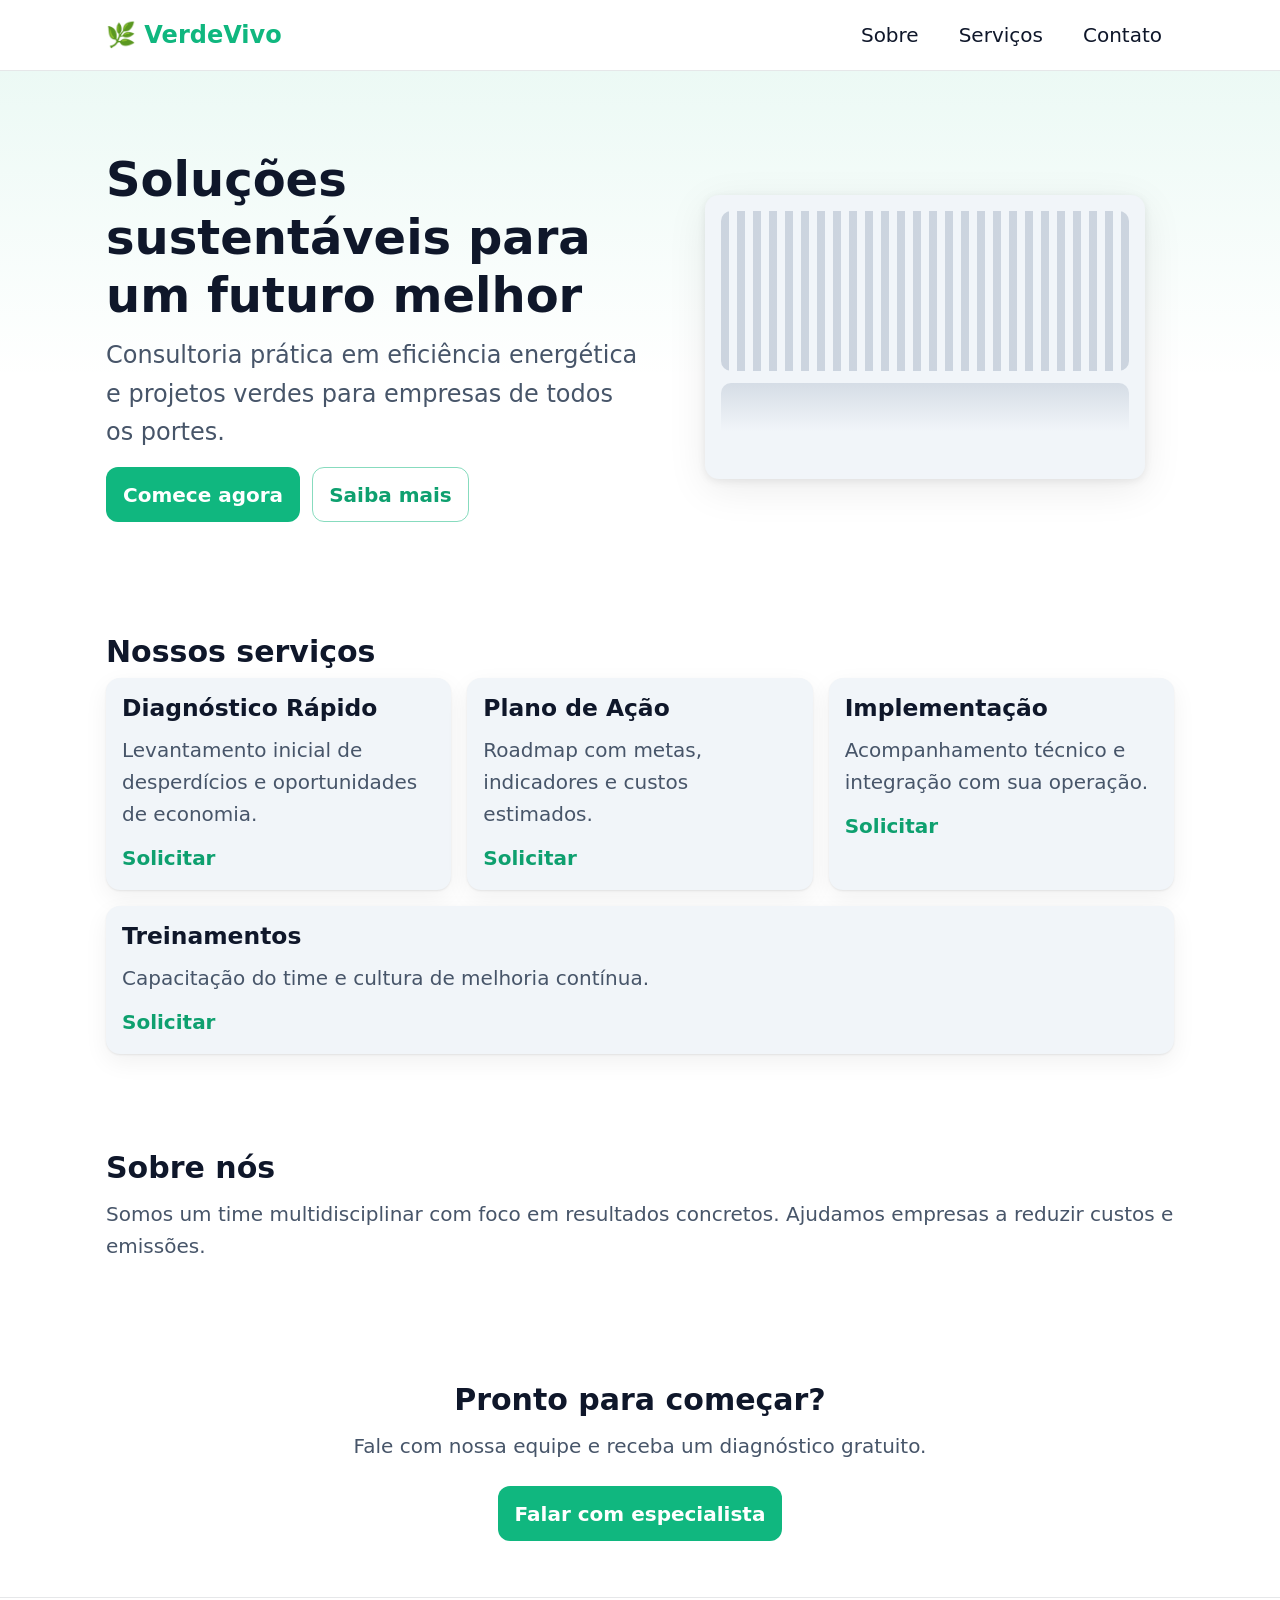
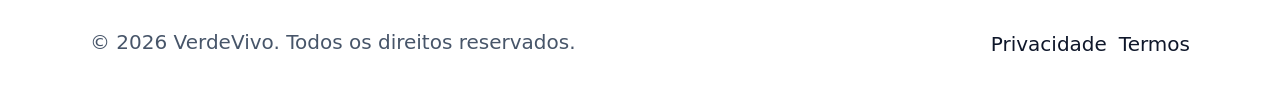
<file: index.html>
<!doctype html>
<html lang="pt-BR">
  <head>
    <meta charset="utf-8">
    <meta name="viewport" content="width=device-width, initial-scale=1">
    <title>Landing — Atividade Prática CSS</title>
    <meta name="description" content="Landing page simples para praticar CSS moderno (Flexbox, tipografia fluida e temas).">
    <link rel="stylesheet" href="styles.css">
  </head>
  <body>
    <a class="skip-link" href="#conteudo">Pular para o conteúdo</a>

    <header class="site-header" role="banner">
      <div class="container header-inner">
        <a class="brand" href="#"><span aria-hidden="true">🌿</span> VerdeVivo</a>
        <nav class="site-nav" aria-label="Principal">
          <ul class="nav-list">
            <li><a href="#sobre">Sobre</a></li>
            <li><a href="#servicos">Serviços</a></li>
            <li><a href="#contato">Contato</a></li>
          </ul>
        </nav>
      </div>
    </header>

    <main id="conteudo">
      <section class="hero" aria-labelledby="hero-title">
        <div class="container hero-inner">
          <div class="hero-copy">
            <h1 id="hero-title">Soluções sustentáveis para um futuro melhor</h1>
            <p class="hero-subtitle">Consultoria prática em eficiência energética e projetos verdes para empresas de todos os portes.</p>
            <div class="hero-actions">
              <a class="btn btn-primary" href="#contato">Comece agora</a>
              <a class="btn btn-outline" href="#sobre">Saiba mais</a>
            </div>
          </div>
          <div class="hero-media" aria-hidden="true">
            <div class="mock-card">
              <div class="mock-chart"></div>
              <div class="mock-lines"></div>
            </div>
          </div>
        </div>
      </section>

      <section id="servicos" class="features" aria-labelledby="features-title">
        <div class="container">
          <h2 id="features-title">Nossos serviços</h2>

          <div class="cards">
            <article class="card">
              <h3 class="card__title">Diagnóstico Rápido</h3>
              <p class="card__text">Levantamento inicial de desperdícios e oportunidades de economia.</p>
              <a class="card__link" href="#contato">Solicitar</a>
            </article>

            <article class="card">
              <h3 class="card__title">Plano de Ação</h3>
              <p class="card__text">Roadmap com metas, indicadores e custos estimados.</p>
              <a class="card__link" href="#contato">Solicitar</a>
            </article>

            <article class="card">
              <h3 class="card__title">Implementação</h3>
              <p class="card__text">Acompanhamento técnico e integração com sua operação.</p>
              <a class="card__link" href="#contato">Solicitar</a>
            </article>

            <article class="card">
              <h3 class="card__title">Treinamentos</h3>
              <p class="card__text">Capacitação do time e cultura de melhoria contínua.</p>
              <a class="card__link" href="#contato">Solicitar</a>
            </article>
          </div>
        </div>
      </section>

      <section id="sobre" class="about" aria-labelledby="about-title">
        <div class="container">
          <h2 id="about-title">Sobre nós</h2>
          <p>Somos um time multidisciplinar com foco em resultados concretos. Ajudamos empresas a reduzir custos e emissões.</p>
        </div>
      </section>

      <section id="contato" class="cta" aria-labelledby="cta-title">
        <div class="container">
          <h2 id="cta-title">Pronto para começar?</h2>
          <p>Fale com nossa equipe e receba um diagnóstico gratuito.</p>
          <a class="btn btn-primary" href="#">Falar com especialista</a>
        </div>
      </section>
    </main>

    <footer class="site-footer">
      <div class="container footer-inner">
        <p>&copy; <span id="year"></span> VerdeVivo. Todos os direitos reservados.</p>
        <nav aria-label="Rodapé">
          <ul class="nav-list">
            <li><a href="#">Privacidade</a></li>
            <li><a href="#">Termos</a></li>
          </ul>
        </nav>
      </div>
    </footer>

    <script>
      document.getElementById('year').textContent = new Date().getFullYear();
    </script>
  </body>
</html>
</file>
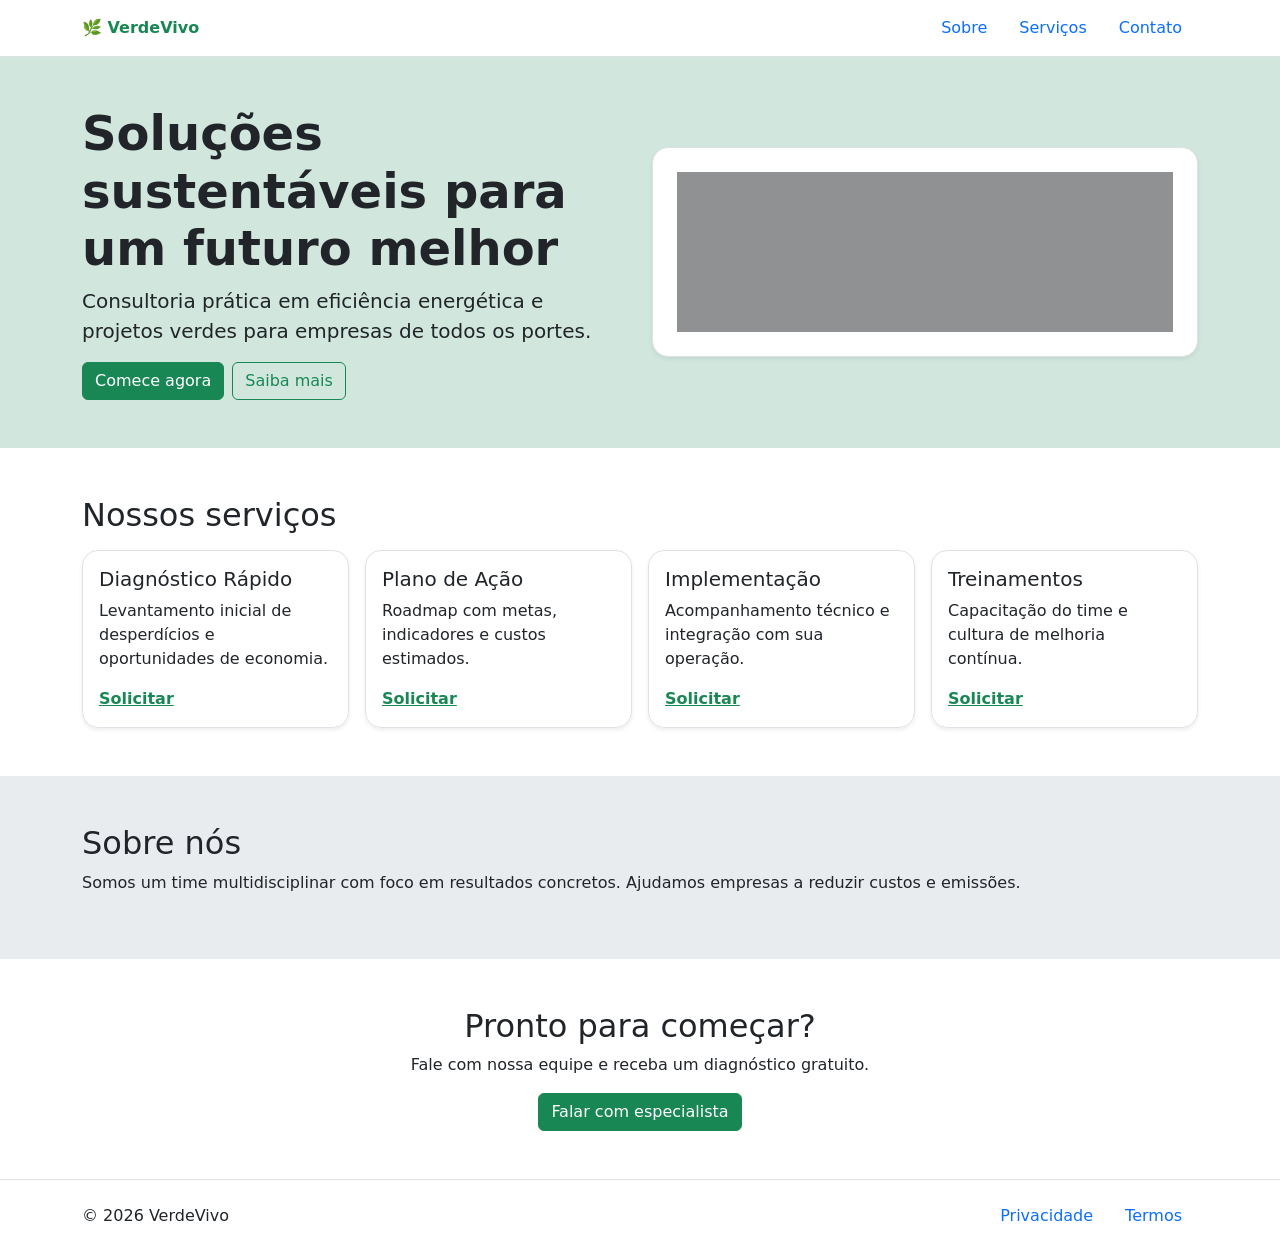
<file: bootstrap.html>
<!doctype html>
<html lang="pt-BR">
  <head>
    <meta charset="utf-8">
    <meta name="viewport" content="width=device-width, initial-scale=1">
    <title>Landing — Versão Bootstrap</title>
    <link href="https://cdn.jsdelivr.net/npm/bootstrap@5.3.3/dist/css/bootstrap.min.css" rel="stylesheet">
    <link rel="stylesheet" href="styles-bootstrap.css">
  </head>
  <body class="bg-body text-body">
    <a class="visually-hidden-focusable position-absolute start-0 top-0 p-2 bg-body rounded" href="#conteudo">Pular para o conteúdo</a>

    <header class="sticky-top border-bottom bg-body bg-opacity-90 backdrop-blur">
      <div class="container d-flex justify-content-between align-items-center py-2">
        <a class="fw-bold text-success text-decoration-none" href="#"><span aria-hidden="true">🌿</span> VerdeVivo</a>
        <nav aria-label="Principal">
          <ul class="nav">
            <li class="nav-item"><a class="nav-link" href="#sobre">Sobre</a></li>
            <li class="nav-item"><a class="nav-link" href="#servicos">Serviços</a></li>
            <li class="nav-item"><a class="nav-link" href="#contato">Contato</a></li>
          </ul>
        </nav>
      </div>
    </header>

    <main id="conteudo">
      <section class="py-5 bg-success-subtle">
        <div class="container">
          <div class="row align-items-center g-4">
            <div class="col-12 col-md-6">
              <h1 class="display-5 fw-bold">Soluções sustentáveis para um futuro melhor</h1>
              <p class="lead">Consultoria prática em eficiência energética e projetos verdes para empresas de todos os portes.</p>
              <div class="d-flex gap-2">
                <a class="btn btn-success" href="#contato">Comece agora</a>
                <a class="btn btn-outline-success" href="#sobre">Saiba mais</a>
              </div>
            </div>
            <div class="col-12 col-md-6">
              <div class="p-4 border rounded-4 shadow-sm bg-body">
                <div class="placeholder-glow"><span class="placeholder col-12" style="height: 160px;"></span></div>
              </div>
            </div>
          </div>
        </div>
      </section>

      <section id="servicos" class="py-5">
        <div class="container">
          <h2 class="h2 mb-3">Nossos serviços</h2>
          <div class="row g-3">
            <div class="col-12 col-md-6 col-lg-3">
              <div class="p-3 border rounded-4 h-100 shadow-sm">
                <h3 class="h5">Diagnóstico Rápido</h3>
                <p>Levantamento inicial de desperdícios e oportunidades de economia.</p>
                <a href="#contato" class="link-success fw-semibold">Solicitar</a>
              </div>
            </div>
            <div class="col-12 col-md-6 col-lg-3">
              <div class="p-3 border rounded-4 h-100 shadow-sm">
                <h3 class="h5">Plano de Ação</h3>
                <p>Roadmap com metas, indicadores e custos estimados.</p>
                <a href="#contato" class="link-success fw-semibold">Solicitar</a>
              </div>
            </div>
            <div class="col-12 col-md-6 col-lg-3">
              <div class="p-3 border rounded-4 h-100 shadow-sm">
                <h3 class="h5">Implementação</h3>
                <p>Acompanhamento técnico e integração com sua operação.</p>
                <a href="#contato" class="link-success fw-semibold">Solicitar</a>
              </div>
            </div>
            <div class="col-12 col-md-6 col-lg-3">
              <div class="p-3 border rounded-4 h-100 shadow-sm">
                <h3 class="h5">Treinamentos</h3>
                <p>Capacitação do time e cultura de melhoria contínua.</p>
                <a href="#contato" class="link-success fw-semibold">Solicitar</a>
              </div>
            </div>
          </div>
        </div>
      </section>

      <section id="sobre" class="py-5 bg-body-secondary">
        <div class="container">
          <h2 class="h2">Sobre nós</h2>
          <p>Somos um time multidisciplinar com foco em resultados concretos. Ajudamos empresas a reduzir custos e emissões.</p>
        </div>
      </section>

      <section id="contato" class="py-5 text-center">
        <div class="container">
          <h2 class="h2">Pronto para começar?</h2>
          <p>Fale com nossa equipe e receba um diagnóstico gratuito.</p>
          <a class="btn btn-success" href="#">Falar com especialista</a>
        </div>
      </section>
    </main>

    <footer class="border-top py-3">
      <div class="container d-flex justify-content-between align-items-center">
        <p class="m-0">&copy; <span id="year"></span> VerdeVivo</p>
        <ul class="nav">
          <li class="nav-item"><a class="nav-link" href="#">Privacidade</a></li>
          <li class="nav-item"><a class="nav-link" href="#">Termos</a></li>
        </ul>
      </div>
    </footer>

    <script>
      document.getElementById('year').textContent = new Date().getFullYear();
    </script>
  </body>
</html>
</file>
<file: styles.css>
/* ====== Tokens e tema ====== */
:root{
  --bg: #ffffff;
  --fg: #0f172a;
  --muted: #475569;
  --brand: hsl(160 84% 39%);
  --brand-strong: hsl(160 84% 34%);
  --surface: #f1f5f9;
  --radius: 14px;

  /* Tipografia fluida: 16px → 20px */
  --fs-base: clamp(1rem, 0.9rem + 0.6vw, 1.25rem);
  --fs-lg: clamp(1.125rem, 1rem + 0.8vw, 1.5rem);
  --fs-xl: clamp(1.5rem, 1.2rem + 1.5vw, 2.25rem);
  --fs-2xl: clamp(2rem, 1.6rem + 2vw, 3rem);
}

@media (prefers-color-scheme: dark){
  :root{
    --bg: #0b1020;
    --fg: #e5e7eb;
    --muted: #93a1b3;
    --surface: #0f172a;
    --brand: hsl(160 70% 45%);
    --brand-strong: hsl(160 70% 40%);
  }
}

/* ====== Reset leve e base ====== */
*{ box-sizing: border-box; }
html, body{ height: 100%; }
body{
  margin: 0;
  font: 400 var(--fs-base)/1.6 system-ui,-apple-system,Segoe UI,Roboto,Arial,sans-serif;
  color: var(--fg);
  background: var(--bg);
  text-rendering: optimizeLegibility;
}
img{ max-width: 100%; display: block; }
a{ color: inherit; text-decoration: none; }
p{ margin: .75rem 0 1rem; color: var(--muted); }
h1,h2,h3{ line-height: 1.2; margin: 0 0 .5rem; color: var(--fg); }

/* ====== Acessibilidade ====== */
.skip-link{
  position: absolute; left: -9999px; top: auto; width: 1px; height: 1px; overflow: hidden;
}
.skip-link:focus{
  left: 1rem; top: 1rem; width: auto; height: auto; padding: .5rem .75rem;
  background: var(--surface); border-radius: .5rem; outline: 3px solid var(--brand);
}
:focus-visible{ outline: 3px solid var(--brand); outline-offset: 2px; }

/* ====== Utilitários de layout ====== */
.container{
  width: min(1100px, 92vw);
  margin-inline: auto;
  padding: 1rem;
}

/* ====== Header ====== */
.site-header{
  position: sticky; top: 0; z-index: 10;
  background: color-mix(in oklab, var(--bg) 92%, transparent);
  backdrop-filter: saturate(1.2) blur(8px);
  border-bottom: 1px solid color-mix(in srgb, var(--fg) 10%, transparent);
}
.header-inner{
  display: flex; align-items: center; gap: 1rem;
  justify-content: space-between;
  min-height: 64px;
}
.brand{ font-weight: 800; font-size: var(--fs-lg); color: var(--brand); }
.site-nav .nav-list{ display: flex; gap: 1rem; list-style: none; margin: 0; padding: 0; }
.site-nav a{ padding: .5rem .75rem; border-radius: .5rem; }
.site-nav a:hover{ background: var(--surface); }

/* ====== Hero ====== */
.hero{
  padding: 3rem 0 2rem;
  background: linear-gradient(180deg, color-mix(in oklab, var(--brand) 8%, transparent), transparent 60%);
}
.hero-inner{
  display: flex; flex-wrap: wrap; gap: 2rem; align-items: center; justify-content: space-between;
}
.hero-copy{ flex: 1 1 360px; }
.hero-copy h1{ font-size: var(--fs-2xl); }
.hero-subtitle{ font-size: var(--fs-lg); }
.hero-actions{ display: flex; gap: .75rem; margin-top: 1rem; }

.hero-media{ flex: 1 1 320px; display: flex; justify-content: center; }
.mock-card{
  width: clamp(280px, 40vw, 440px);
  border-radius: var(--radius);
  background: var(--surface);
  box-shadow: 0 2px 8px rgba(0,0,0,.08), 0 10px 40px rgba(0,0,0,.08);
  padding: 1rem;
}
.mock-chart{ height: 160px; border-radius: 10px; background: repeating-linear-gradient(90deg, #94a3b8 0 8px, transparent 8px 16px); opacity: .4; }
.mock-lines{ height: 80px; margin-top: .75rem; border-radius: 10px; background: linear-gradient(180deg, #94a3b8 0, transparent 60%); opacity: .3; }

/* ====== Botões ====== */
.btn{
  display: inline-flex; align-items: center; justify-content: center;
  padding: .65rem 1rem; border-radius: .75rem; border: 1px solid transparent;
  cursor: pointer; transition: transform .15s ease, box-shadow .15s ease, background .15s ease, border-color .15s;
  font-weight: 600;
}
.btn-primary{ background: var(--brand); color: #fff; }
.btn-primary:hover{ background: var(--brand-strong); transform: translateY(-1px); box-shadow: 0 10px 30px rgba(0,0,0,.12); }
.btn-outline{ background: transparent; border-color: color-mix(in srgb, var(--brand) 50%, transparent); color: var(--brand-strong); }
.btn-outline:hover{ background: color-mix(in srgb, var(--brand) 10%, transparent); }

/* ====== Cards ====== */
.features{ padding: 2rem 0; }
.cards{ display: flex; flex-wrap: wrap; gap: 1rem; }
.card{
  flex: 1 1 clamp(220px, 30%, 340px);
  background: var(--surface);
  border-radius: var(--radius);
  padding: 1rem;
  box-shadow: 0 1px 2px rgba(0,0,0,.08), 0 8px 24px rgba(0,0,0,.06);
  transition: transform .15s ease, box-shadow .2s ease;
}
.card:hover{ transform: translateY(-2px); box-shadow: 0 12px 36px rgba(0,0,0,.12); }
.card__title{ margin-bottom: .25rem; }
.card__text{ margin-bottom: .75rem; }
.card__link{ color: var(--brand-strong); font-weight: 600; }

/* ====== Seções ====== */
.about{ padding: 2rem 0; }
.cta{ padding: 2.5rem 0; text-align: center; }
.cta .btn{ margin-top: .5rem; }

/* ====== Rodapé ====== */
.site-footer{ border-top: 1px solid color-mix(in srgb, var(--fg) 10%, transparent); }
.footer-inner{
  display: flex; align-items: center; justify-content: space-between; gap: 1rem;
  padding: 1rem 0;
}
.site-footer .nav-list{ display: flex; gap: .75rem; list-style: none; margin: 0; padding: 0; }

/* ====== Media queries mínimas ====== */
@media (min-width: 768px){
  .hero{ padding: 4rem 0 3rem; }
}
</file>
